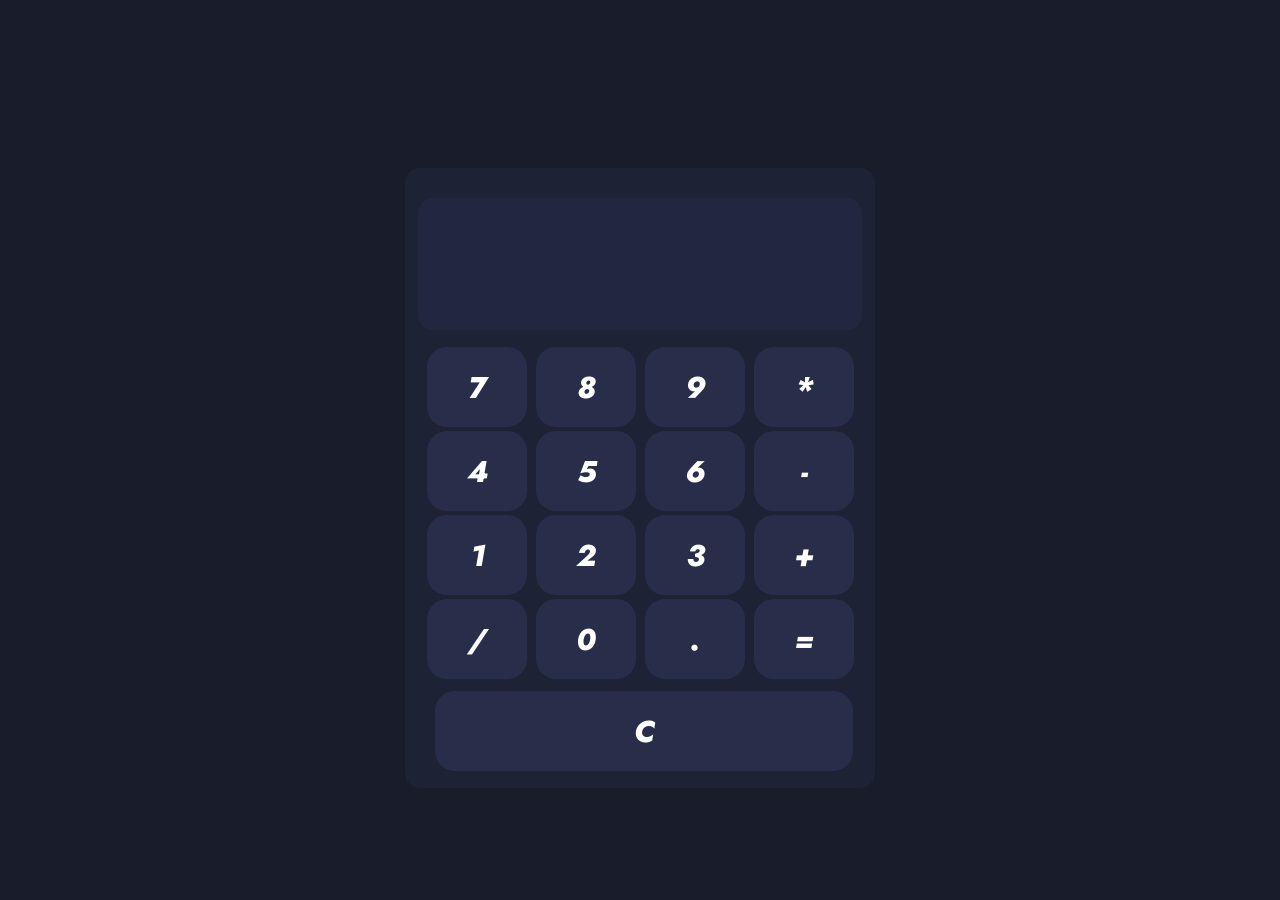
<file: calculator/index.html>
<!DOCTYPE html>
<html lang="en">
<head>
  <meta charset="UTF-8">
  <meta name="viewport" content="width=device-width, initial-scale=1.0">
  <title>Document</title>
  <link rel="stylesheet" href="style.css">
</head>
<body>
  <main>
    <div id="calculator">
      <input id="view" readonly>
      <div id="buttons">
        <button onclick="calculate('7')">7</button>
        <button onclick="calculate('8')">8</button>
        <button onclick="calculate('9')">9</button> 
        <button onclick="calculate('*')">*</button> 
        <button onclick="calculate('4')">4</button>
        <button onclick="calculate('5')">5</button>
        <button onclick="calculate('6')">6</button> 
        <button onclick="calculate('-')">-</button>
        <button onclick="calculate('1')">1</button> 
        <button onclick="calculate('2')">2</button>
        <button onclick="calculate('3')">3</button>
        <button onclick="calculate('+')">+</button>
        <button onclick="calculate('/')">/</button>
        <button onclick="calculate('0')">0</button>
        <button onclick="calculate('.')">.</button>
        <button onclick="calculate_all()">=</button>  
        <button onclick="clear_all()" id="clear_style">C</button>
      </div>
    </div>
    <script src="script.js"></script>
  </main>
</body>
</html>
</file>
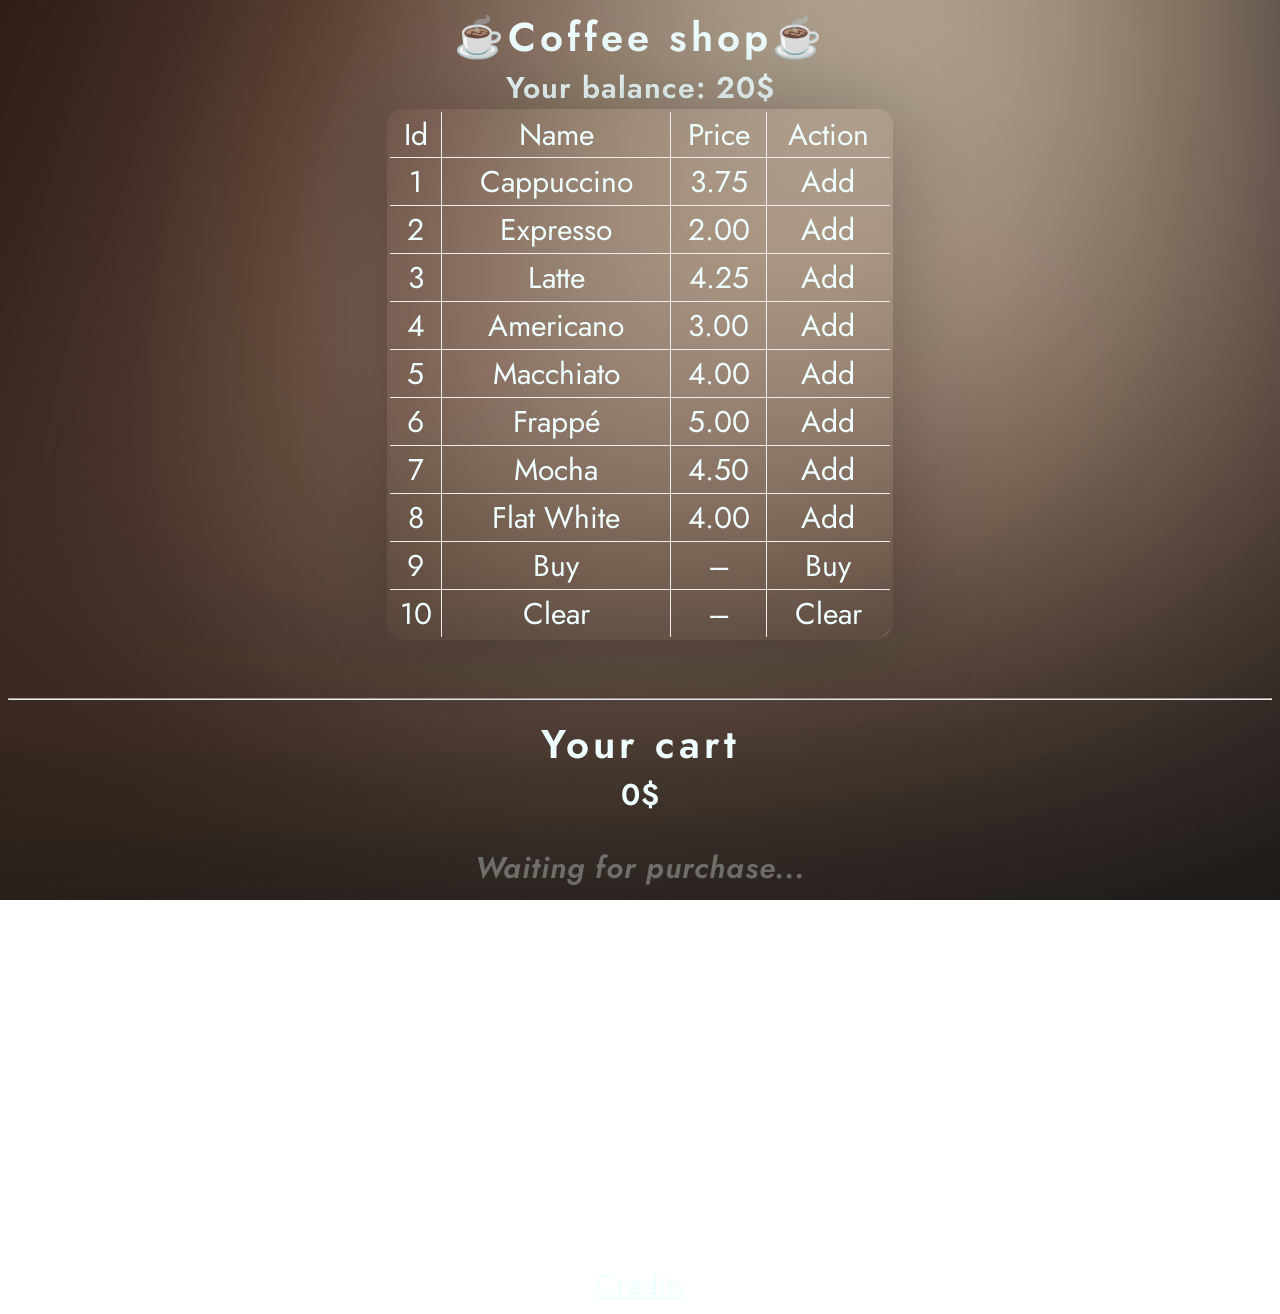
<file: coffee_project/index.html>
<!DOCTYPE html>
<html lang="en">
<head>
  <meta charset="UTF-8">
  <meta name="viewport" content="width=device-width, initial-scale=1.0">
  <title>Coffee</title>
  <link rel="stylesheet" href="style.css">
</head>
<body>
  <header>☕Coffee shop☕</header> 
  <nav></nav>

  <main>
    <aside>
      <div class="center">
        <span class="money_font">Your balance: </span> <span id="user_money" class="money_font">20</span><span class="money_font">$</span> 
      </div>
      
    </aside>

    <table border=1 id="menu">
      <tr>
        <th>Id</th>
        <th>Name</th>
        <th>Price</th>
        <th>Action</th>
      </tr>

      <tr>
        <td>1</td>
        <td>Cappuccino</td>
        <td class="price">3.75</td>
        <td><button class="add" onclick="cappuccino(3.75)">Add</button></td>
      </tr>

      <tr>
        <td>2</td>
        <td>Expresso</td>
        <td class="price">2.00</td>
        <td><button class="add" onclick="expresso(2.00)">Add</button></td>
      </tr>
      <tr>
        <td>3</td>
        <td>Latte</td>
        <td class="price">4.25</td>
        <td><button class="add" onclick="latte(4.25)">Add</button></td>
      </tr>
      <tr>
        <td>4</td>
        <td>Americano</td>
        <td class="price">3.00</td>
        <td><button class="add" onclick="americano(3.00)">Add</button></td>
      </tr>
      <tr>
        <td>5</td>
        <td>Macchiato</td>
        <td class="price">4.00</td>
        <td><button class="add" onclick="macchiato(4.00)">Add</button></td>
      </tr>

      <tr>
        <td>6</td>
        <td>Frappé</td>
        <td class="price">5.00</td>
        <td><button class="add" onclick="frappe(5.00)">Add</button></td>
      </tr>

      <tr>
        <td>7</td>
        <td>Mocha</td>
        <td class="price">4.50</td>
        <td><button class="add" onclick="mocha(4.50)">Add</button></td>
      </tr>

      <tr>
        <td>8</td>
        <td>Flat White</td>
        <td class="price">4.00</td>
        <td><button class="add" onclick="flat_white(4.00)">Add</button></td>
      </tr>

      <tr>
        <td>9</td>
        <td>Buy</td>
        <td>---</td>
        <td><button class="add" onclick="buy()">Buy</button></td>
      </tr>

      <tr>
        <td>10</td>
        <td>Clear</td>
        <td>---</td>
        <td><button class="add" onclick="cancel()">Clear</button></td>
      </tr> 
    </table> <br><hr>

    <section>
      Your cart
      <article></article>
    </section>
  </main>

  <div class="center">
    <span id="cart_price" class="money_font">0</span><span class="money_font">$</span> 
    <p id="feedback">Waiting for purchase...</p>
  </div>
  
  <div class="center">
    <p id="cart_pics"></p>
    <br><br><br><br><br><br><br><br><a href="credits.html">Credits</a>
  </div>
  
  
  <script src="script.js">

  </script>
</body>
</html>
</file>
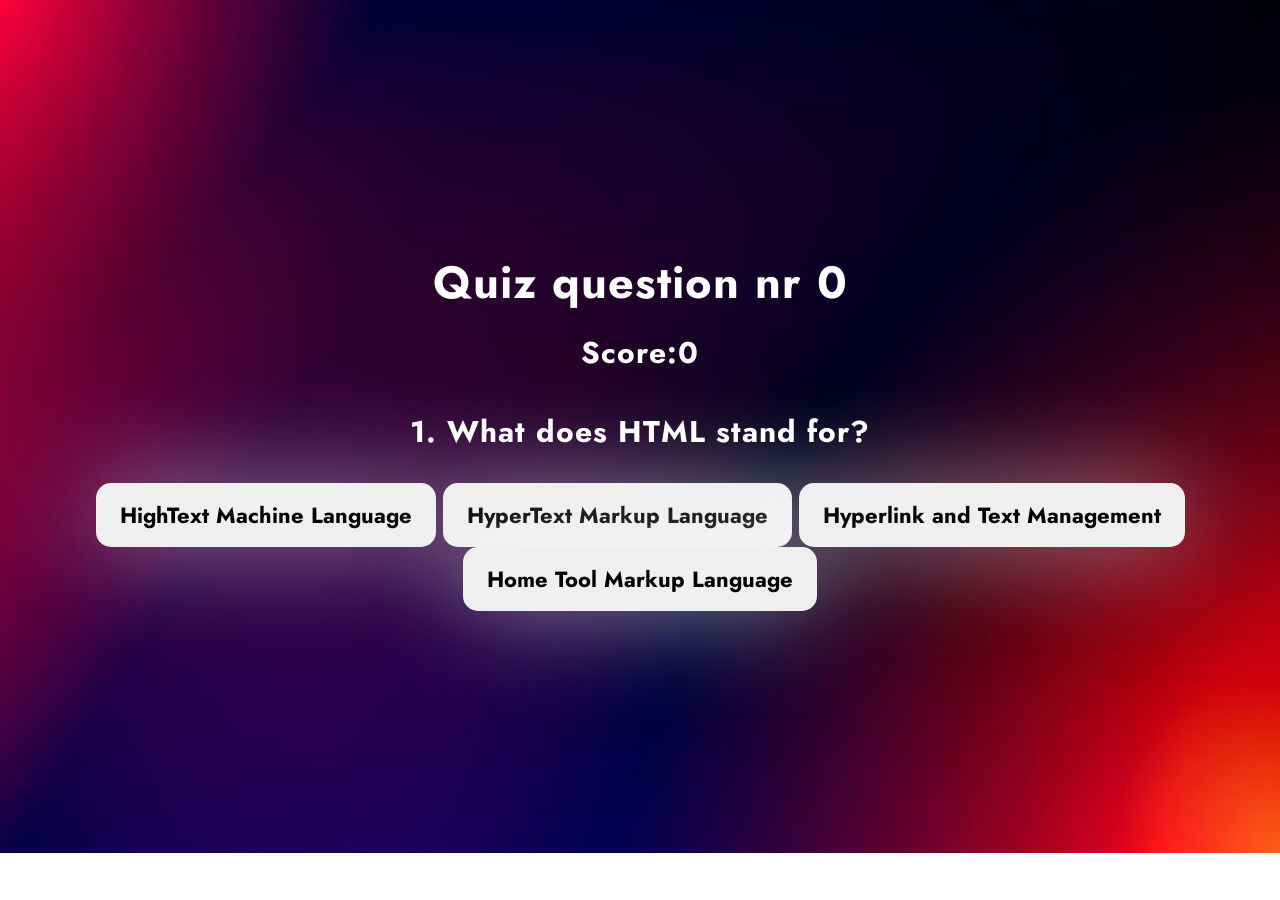
<file: quiz/index.html>
<!DOCTYPE html>
<html lang="en">
<head>
  <meta charset="UTF-8">
  <meta name="viewport" content="width=device-width, initial-scale=1.0">
  <title>Document</title>
  <link rel="stylesheet" href="style.css">
  <link rel="icon" type="image/png" href="cursor.png">
</head>
<body onload="first_question()">
  <div class="center">
    <header>
      <span id="delete">Quiz question nr</span> <span id="question_number">1</span> <br>
      <span id="score_text">Score:</span><span id="score">0</span>
    </header>
      
  <nav> 
    <p id="question">1. What does HTML stand for?</p> 
  </nav>
    <main>

    <article>
      <button onclick="one()" id="button1" onclick="click()">OPTION 1</button>  <button onclick="two()" id="button2" >OPTION 2</button> 
      <button onclick="three()" id="button3">OPTION 3</button> <button onclick="four()" id="button4">OPTION 4</button> 
      <button onclick="reset()" id="button5">Try again</button> <br>
      <a href="credts.html" id="credits">Credits</a>
    </article>
  
  
    <script src="script.js">

    </script>
</body>
</html>
</file>
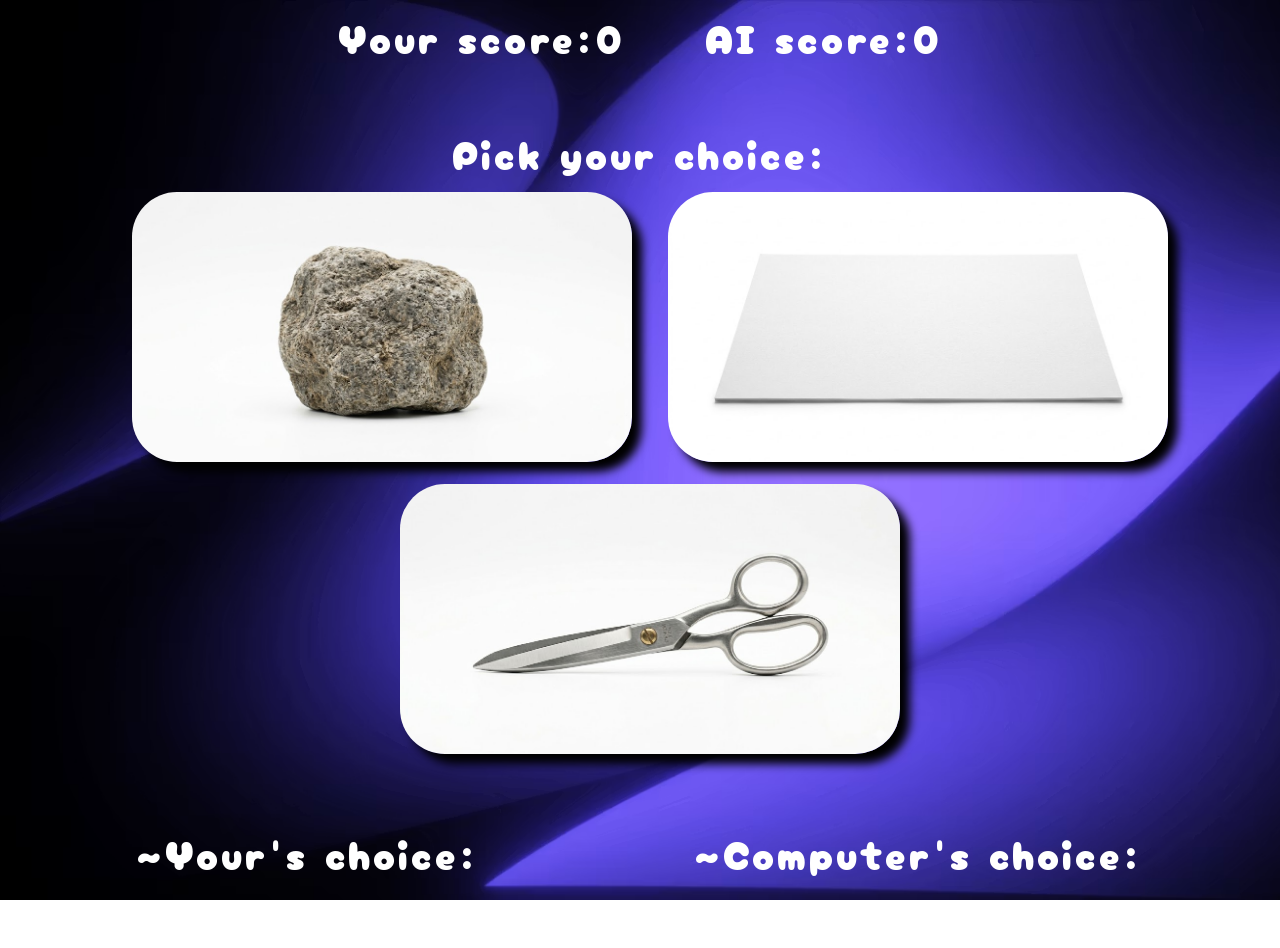
<file: rock_paper_scissors/index.html>
<!DOCTYPE html>
<html lang="en">
<head>
  <meta charset="UTF-8">
  <meta name="viewport" content="width=device-width, initial-scale=1.0">
  <title>Document</title>
  <link rel="stylesheet" href="style.css">
  <link rel="preconnect" href="https://fonts.googleapis.com">
  <link rel="preconnect" href="https://fonts.gstatic.com" crossorigin>
  <link href="https://fonts.googleapis.com/css2?family=Cherry+Bomb+One&family=Jost:ital,wght@0,100..900;1,100..900&display=swap" rel="stylesheet">
</head>
<body>
  <!--Player's part-->
  <section>
    <span class="main">Your score:<span id="your_score">0</span></span> &nbsp;&nbsp;&nbsp;
    <span class="main">AI score:<span id="ai_score">0</span> <br><br></span>
    <span class="main">Pick your choice: <br></span>
  </section>

  <section id="my_choices">
    <img src="rock.png" onclick="clicked('rock')" id="rock" class="img1">
    <img src="paper.png" onclick="clicked('paper')" id="paper" class="img1">
    <img src="scissors.png" onclick="clicked('scissors')" id="scissors" class="img1"> <br>
  </section> <br>


  <!--Calculate part-->
  <span id="quick_format">
    <span class="main2">~Your's choice:</span>
    <span class="main2">~Computer's choice:<br></span>
  </span>

  <!--Show images-->
  <img id="chosen_scissors" class="img2" src="scissors.png" class="style1">
  <img id="chosen_paper" class="img2" src="paper.png" class="style1">
  <img id="chosen_rock" class="img2" src="rock.png" class="style1">

  <img id="rock_ai_img" class="img2" src="rock.png" class="style1">
  <img id="paper_ai_img" class="img2" src="paper.png" class="style1">
  <img id="scissors_ai_img" class="img2" src="scissors.png" class="style1"> <br>


  <span id="result"></span>


  <script src="script.js"></script>
</body>
</html>
</file>
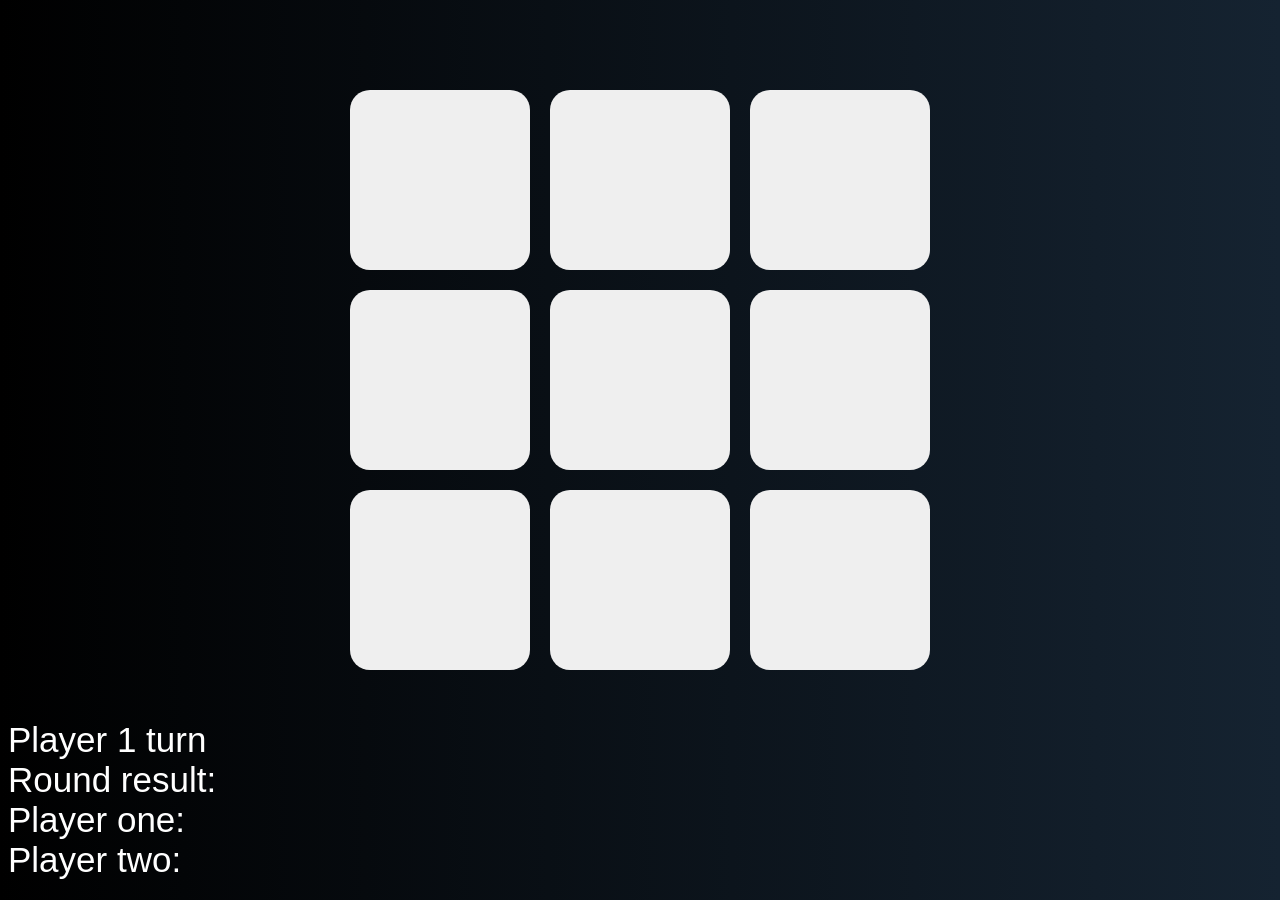
<file: tick-tack-toe/index.html>
<!DOCTYPE html>
<html lang="en">
<head>
  <meta charset="UTF-8">
  <meta name="viewport" content="width=device-width, initial-scale=1.0">
  <title>Tick Tack Toe</title>
  <link rel="stylesheet" href="style.css">
  <link href="https://fonts.cdnfonts.com/css/matcha-mint" rel="stylesheet">
                

</head>
<body>
  <main>
    <section id="section1">    
    <button id="button_1" onclick="change1()"></button>
    <button id="button_2" onclick="change2()"></button>
    <button id="button_3" onclick="change3()"></button> 
  </section> 

  <section id="section2">
    <button id="button_4" onclick="change4()"></button>
    <button id="button_5" onclick="change5()"></button>
    <button id="button_6" onclick="change6()"></button> 
  </section>

  <section id="section3">
    <button id="button_7" onclick="change7()"></button>
    <button id="button_8" onclick="change8()"></button>
    <button id="button_9" onclick="change9()"></button> 
  </section>
  <br>
  <span id="round">Player 1 turn</span> <br>
  <span id="Win_info">Round result:</span> <br>
  <span id="Player_one">Player one: <span id="Player_one_score"> <br>
  <span id="Player_two">Player two: <span id="Player_two_score"></span>
  
    
  </main>
  <script src="script.js"></script>
</body>
</html>
</file>
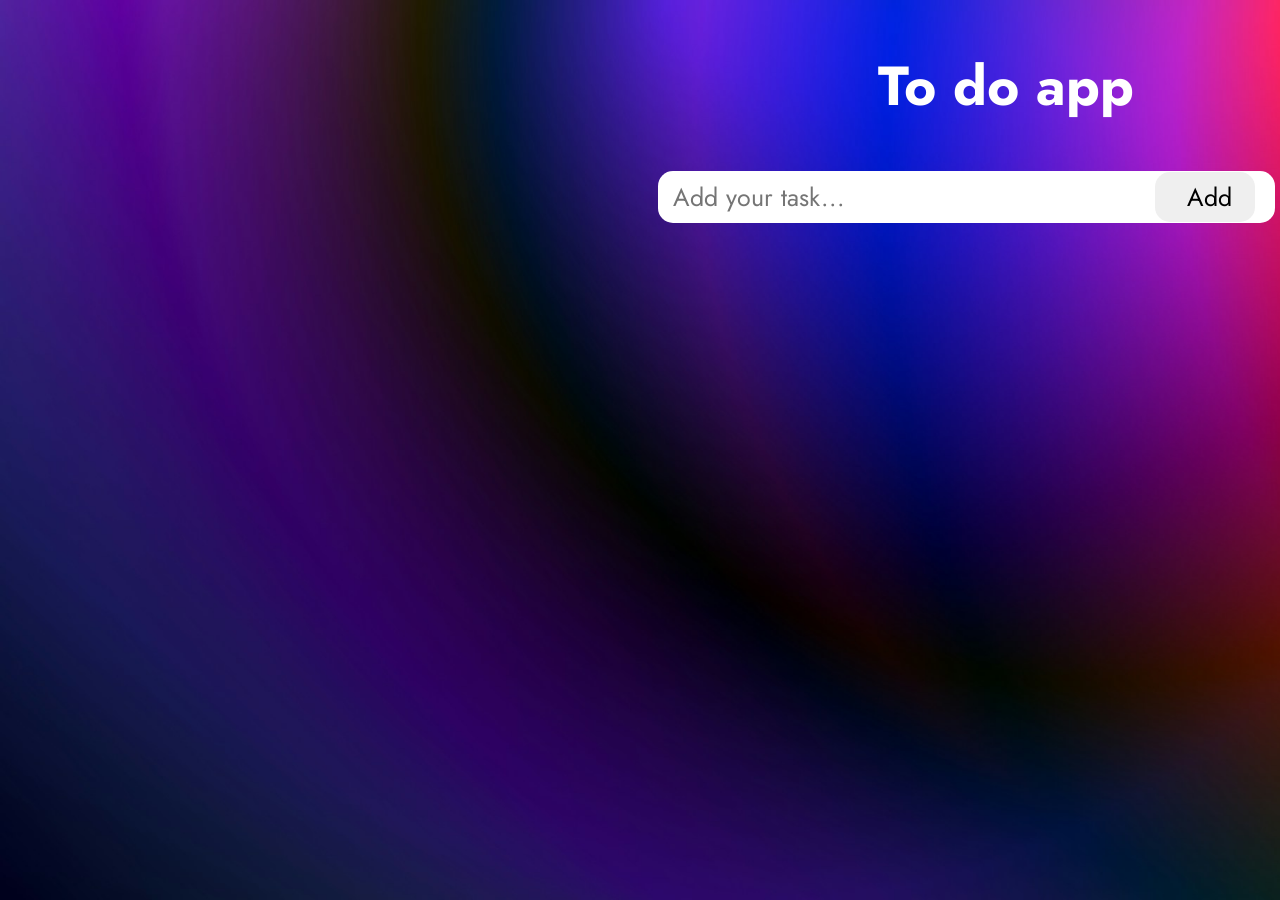
<file: to-do/index.html>
<!DOCTYPE html>
<html lang="en">
<head>
  <meta charset="UTF-8">
  <meta name="viewport" content="width=device-width, initial-scale=1.0">
  <title>To-Do</title>
  <link rel="stylesheet" href="style.css">
  <link href="https://fonts.googleapis.com/css2?family=Cherry+Bomb+One&family=Jost:ital,wght@0,100..900;1,100..900&family=Pliant:ital,wght@0,100..900;1,100..900&family=Roboto:ital,wght@0,100..900;1,100..900&family=Rubik:ital,wght@0,300..900;1,300..900&display=swap" rel="stylesheet">

</head>
<body>
  <section id="interface">
  <h1>To do app</h1> 

  <section id="adding">
    <input type="text" placeholder="Add your task..." id="user_input">
    <button onclick="add_task()" id="main_button">Add</button>
  </section>

  <section id="task">
      <ul id="main_list"></ul>
  </section>

  </section>

<script src="script.js"></script>

</body>
</html>
</file>
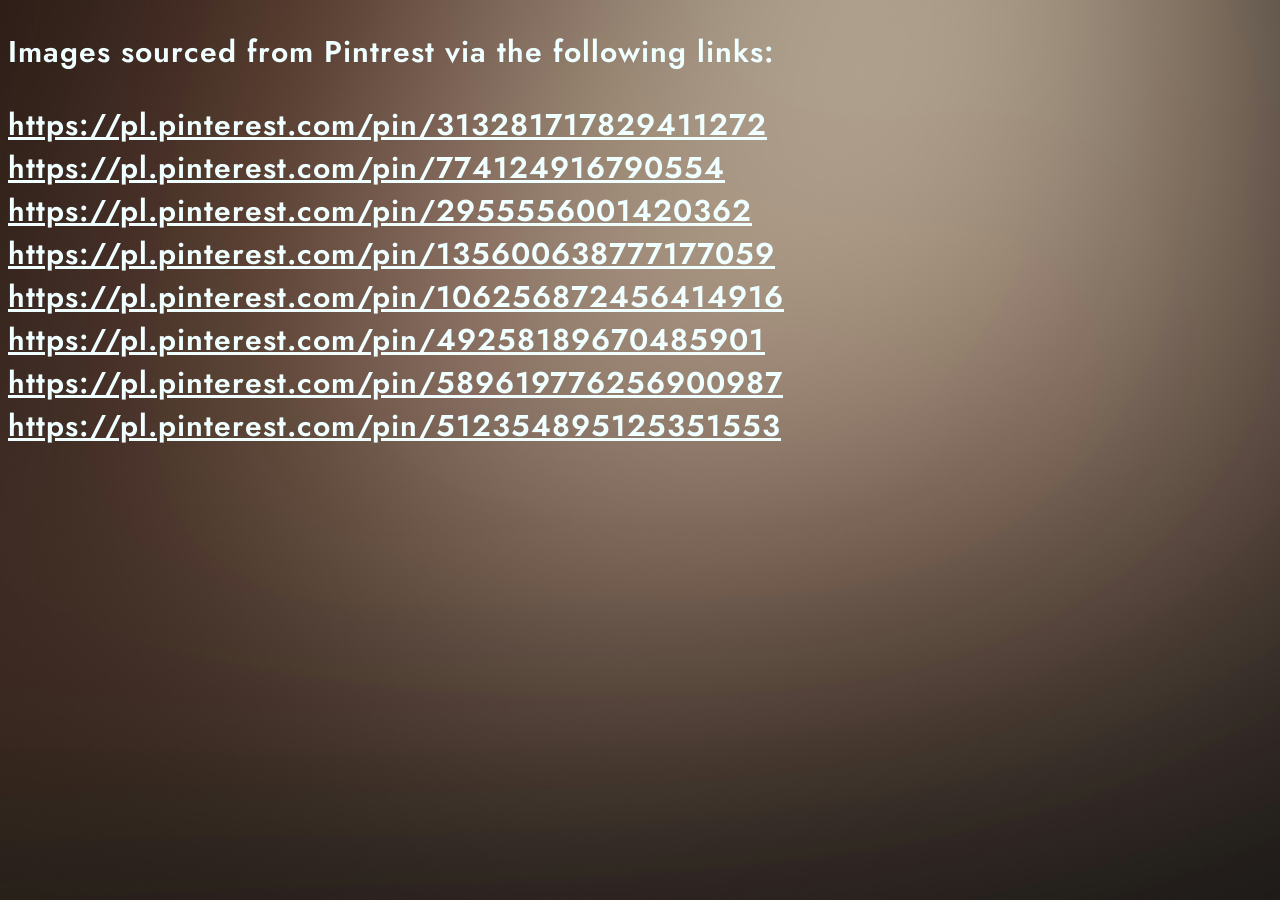
<file: coffee_project/credits.html>
<!DOCTYPE html>
<html lang="en">
<head>
  <meta charset="UTF-8">
  <meta name="viewport" content="width=device-width, initial-scale=1.0">
  <title>Credits</title>
  <link rel="stylesheet" href="style.css">
</head>
<body>
  <p class="money_font">Images sourced from Pintrest via the following links:</p>
  <a href="https://pl.pinterest.com/pin/313281717829411272" class="money_font">https://pl.pinterest.com/pin/313281717829411272</a> <br>
  <a href="https://pl.pinterest.com/pin/774124916790554" class="money_font">https://pl.pinterest.com/pin/774124916790554</a> <br>
  <a href="https://pl.pinterest.com/pin/2955556001420362" class="money_font">https://pl.pinterest.com/pin/2955556001420362</a> <br>
  <a href="https://pl.pinterest.com/pin/135600638777177059" class="money_font">https://pl.pinterest.com/pin/135600638777177059</a> <br>
  <a href="https://pl.pinterest.com/pin/106256872456414916" class="money_font">https://pl.pinterest.com/pin/106256872456414916</a> <br>
  <a href="https://pl.pinterest.com/pin/49258189670485901" class="money_font">https://pl.pinterest.com/pin/49258189670485901</a> <br>
  <a href="https://pl.pinterest.com/pin/589619776256900987" class="money_font">https://pl.pinterest.com/pin/589619776256900987</a> <br>
  <a href="https://pl.pinterest.com/pin/512354895125351553" class="money_font">https://pl.pinterest.com/pin/512354895125351553</a> <br>
  
  
  
  
</body>
</html>
</file>
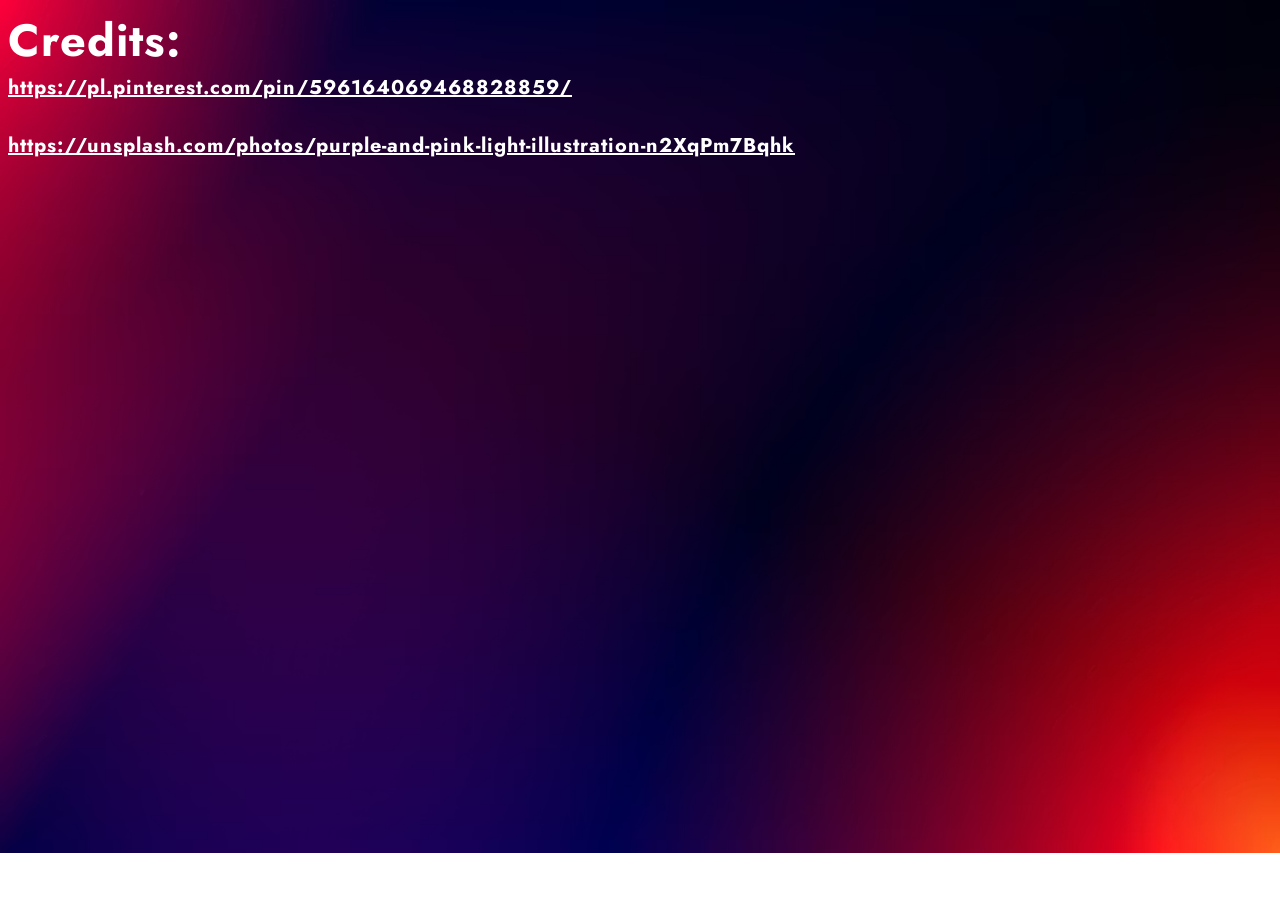
<file: quiz/credts.html>
<!DOCTYPE html>
<html lang="en">
<head>
  <meta charset="UTF-8">
  <meta name="viewport" content="width=device-width, initial-scale=1.0">
  <title>Document2</title>
  <link rel="stylesheet" href="style copy.css">
</head>
<body>
  <span id="delete">Credits:</span> 
  <a href="https://pl.pinterest.com/pin/596164069468828859/">https://pl.pinterest.com/pin/596164069468828859/</a> <br>
  <a href="https://unsplash.com/photos/purple-and-pink-light-illustration-n2XqPm7Bqhk">https://unsplash.com/photos/purple-and-pink-light-illustration-n2XqPm7Bqhk</a> <br>

</body>
</html>
</file>
<file: calculator/style.css>
@import url('https://fonts.googleapis.com/css2?family=Jost:ital,wght@0,100..900;1,100..900&display=swap');

* {
  font-family: "Jost", sans-serif;
  font-style: italic;
  color: white;
}

body {
  display: flex;
  justify-content: center;
  align-items: center;
  background-color: #181c2b;
}


button {
  font-size: 30px;
  width: 100px;
  height: 80px;
  margin: 2px;
  padding: 2px;
  border-radius: 20px;
  border: none;
  font-weight: 800;
  background-color: #282e4a;
  justify-content: center;
}

button:hover {
  cursor: pointer;
  background-color: #282e4a88;
}

input {
  width: 440px;
  height: 130px;
  border: 2px;
  border-style: solid;
  border-radius: 15px;
  border: none;
  background-color: #22273f;
  font-size: 45px;
  display: flex;
  font-style:normal;
  font-weight: 700;
  margin-bottom: 15px;
  margin-top: 15px;
}



#calculator {
  width: 450px;
  height: 600px;
  display: flex;
  flex-direction: column;
  justify-content: center;
  align-items: center;
  background-color: #1d202e;
  background-color: #1e2235;
  margin-top: 160px;
  padding: 10px;
  border-radius: 15px;
}

#buttons {
  margin-left: 10px;
}


#clear_style {
  width: 95%;
  margin-left: 10px;
  margin-top: 10px;
  justify-content: center;
}
</file>
<file: coffee_project/style.css>
@import url('https://fonts.googleapis.com/css2?family=Jost:ital,wght@0,100..900;1,100..900&display=swap');

* {
  font-family: "Jost", sans-serif;
  font-weight: 400;
  font-size: 30px;
  color:azure;
}

header,section {
  align-self: center;
  display: flex;
  justify-content: center;
  font-weight: 600;
  font-size: 40px;
  letter-spacing: 4px;
  transition: 1s;
}

header:hover {
  letter-spacing: 15px;
  color: rgba(240, 255, 255, 0.692);
}

body {
    background-image: url('images/background.jpg'); 
    background-repeat: no-repeat;      
    background-size: cover;            
    background-attachment: fixed;
}


table {
  width:40%;
  margin-left: auto;
  margin-right: auto;
  text-align: center;
  box-shadow: 0 0 100px rgba(0,0,0,0.3);
  backdrop-filter: blur(10px);
  border-width: 3px;
  border: solid;
  border-collapse: collapse;
  border-radius: 15px;
  overflow: hidden;
  size: 200%;
}

tr:hover {
  background-color: rgba(255, 255, 255, 0.1);
  transition: 0.3s;
}


#choice {
  display: flex;
  justify-content: center;
}

.add {
  background-image: url(images/background.jpg);
  background-repeat: no-repeat;      
  background-size: cover;            
  background-attachment: fixed;
  border:none;
  width: 100%;
}

.add:hover {
  box-shadow: 0 0 100px rgba(255, 255, 255, 0.5);
}


img {
  margin-left: 10px;
  margin-right: 10px;
}


.center {
  text-align: center;
}

.money_font {
  font-weight: 600;
  font-size: 30px;
  letter-spacing: 1px;
  color:azure;
}


#feedback {
  font-style:italic;
  color:rgba(240, 255, 255, 0.329);
  align-self: center;
  display: flex;
  justify-content: center;
  font-weight: 600;
  font-size: 30px;
  letter-spacing: 1px;
}

img {
  border-radius: 20%;
}
</file>
<file: quiz/style.css>
@import url('https://fonts.googleapis.com/css2?family=Jost:ital,wght@0,100..900;1,100..900&display=swap');

a {
  display: none;
}
#button5 {
  display:none;
  margin-top: 0px;
  width: 300px;
}

* {
  font-family: "Jost", sans-serif;
  font-weight: 400;
  font-size: 20px;
  color:white;
  font-weight: 700;
  letter-spacing: 1px;
}

.center {
  display: flex;
  flex-direction: column;  
  align-items: center;     
  text-align: center;
  margin-top: 250px;
}

header, #question_number, #delete {
  font-size: 45px;
  border-radius: 15px;
  transition: 0.9s;
}

body {
  background-image: url(background.jpg);
  background-size: cover;
  background-repeat: no-repeat;
  background-size: cover;
}

button {
  color: black;
  border-radius: 15px;
  border-color: none;
  border-style: solid;
  letter-spacing: 0px;
  border: none;
  font-size: 22px;
  box-shadow: 0 0 100px rgba(255, 255, 255, 0.5);
  transition: 0.5s;
  padding: 16px 24px;
}

button:hover {
    color: black;
    cursor: pointer;
    box-shadow: 0 0 15px #ff0055; 
    transition: 0.3s;
}

button:active {
    color: rgb(255, 255, 255);
    cursor: pointer;
    box-shadow: 0 0 60px #df0a51; 
    background-color: #df0a51;
    transform: scale(0.95);
    transition: 0.3s;
}


#question, #score, #score_text {
  font-size: 30px;
}
#question {
  transition: 0.3s;
}
#question:hover {
  transform: scale(1.05);
  transition: 0.4s;
  text-shadow: 0 0 15px #ff0055;
}


img {
  border-radius: 30px;
}
</file>
<file: rock_paper_scissors/style.css>
body {
  background-image: url(background.jpg);
  background-size: cover;
  background-attachment: fixed;
  background-repeat: no-repeat;
  text-align: center;
}

* {
  font-size: 40px;
  color: white;  
  font-family: "Cherry Bomb One", system-ui;
  font-weight: 0;
  letter-spacing: 4px;
}

.img1 {
  width: 500px;
  height: 270px;
  border-radius: 45px;
  border: none;
  margin-left: 20px;
  margin-top: 10px;
  transition: 0.2s;
  box-shadow: black 10px 10px 10px;
}

.img1:hover {
  transform: scale(1.05);
}

.style1 {
  border-color: none;
  border-radius: 34px;
  border-style: none;
  box-shadow: black 10px 10px 10px;
  margin: 20px;
}

button {
  transition: 0.2s;
  cursor: pointer;
}


button:hover {
  transform: scale(1.1);
}

.main {
  transition: 0.3s;
}

.main:hover {
  letter-spacing: 6px;
  color: rgba(255, 255, 255, 0.507);  
}

.main2 {
  margin: 100px;
  transition: 0.3s;
}

.main2:hover {
  letter-spacing: 6px;
  color: rgba(255, 255, 255, 0.507);  
}

.img2 {
  width: 400px;
  height: 260px;
  border-radius: 45px;
  border: none;
  margin-left: 90px;
  margin-right: 120px;
  margin-top: 10px;
  transition: 0.2s;
  box-shadow: black 10px 10px 10px;
}

.img2:hover {
  transform: scale(1.05);
}

#result {
  transition: 0.5s;
}

#result:hover {
  letter-spacing: 6px;
  color: rgba(255, 255, 255, 0.507);  
}
</file>
<file: tick-tack-toe/style.css>
* {
  font-family: 'Matcha Mint', sans-serif;

  font-size: 35px;
}

body {
  background: #152331;  /* fallback for old browsers */
  background: -webkit-linear-gradient(to right, #000000, #152331);  /* Chrome 10-25, Safari 5.1-6 */
  background: linear-gradient(to right, #000000, #152331); /* W3C, IE 10+/ Edge, Firefox 16+, Chrome 26+, Opera 12+, Safari 7+ */
}

button {
  width: 180px;
  height: 180px;
  border-radius: 20px;
  border:0px;
  margin: 10px;
  transition: 0.3s;
}

button:hover {
  background-color: rgba(255, 255, 255, 0.849);
  transform: scale(1.05);
}

span {
  color: white;
}


#section1 {
  display: flex;
  justify-content: center;
  margin-top: 80px;
}
#section2 {
  display: flex;
  justify-content: center;
}
#section3 {
  display: flex;
  justify-content: center;
}
</file>
<file: to-do/style.css>
* { 
  font-family: "Jost", sans-serif;
  color: white;
}


#interface {
  padding-left: 650px;
}

#user_input {
  width: 600px;
  height: 50px;
  font-size: 25px;
  color: black;
  border-radius: 15px;
  border: none;
  padding-left: 15px;
}

#main_button {
  color: black;
  border-radius: 15px;
  border: none;
  padding-left: 15px;
  width: 100px;
  height: 50px;
  font-size: 25px;
  margin-left: -120px;
}


h1 {
  font-size: 55px;
  margin-left: 220px;
}

li {
  font-size: 30px;
  font-weight: 700;
  padding-left: 10px;
}

li:hover {
  font-style: italic;
  text-decoration: line-through;
}

body {
  background-image: url(codioful-formerly-gradienta-4VgbJyqALXM-unsplash.jpg);
  background-size: cover;
  background-attachment: fixed;
  background-repeat: no-repeat;
}
</file>
<file: quiz/style copy.css>
@import url('https://fonts.googleapis.com/css2?family=Jost:ital,wght@0,100..900;1,100..900&display=swap');

a {
  display: block;
}
* {
  font-family: "Jost", sans-serif;
  font-weight: 400;
  font-size: 20px;
  color:white;
  font-weight: 700;
  letter-spacing: 1px;
}
header, #question_number, #delete {
  font-size: 45px;
  border-radius: 15px;
  transition: 0.9s;
}
body {
  background-image: url(background.jpg);
  background-size: cover;
  background-repeat: no-repeat;
  background-size: cover;
}
</file>
